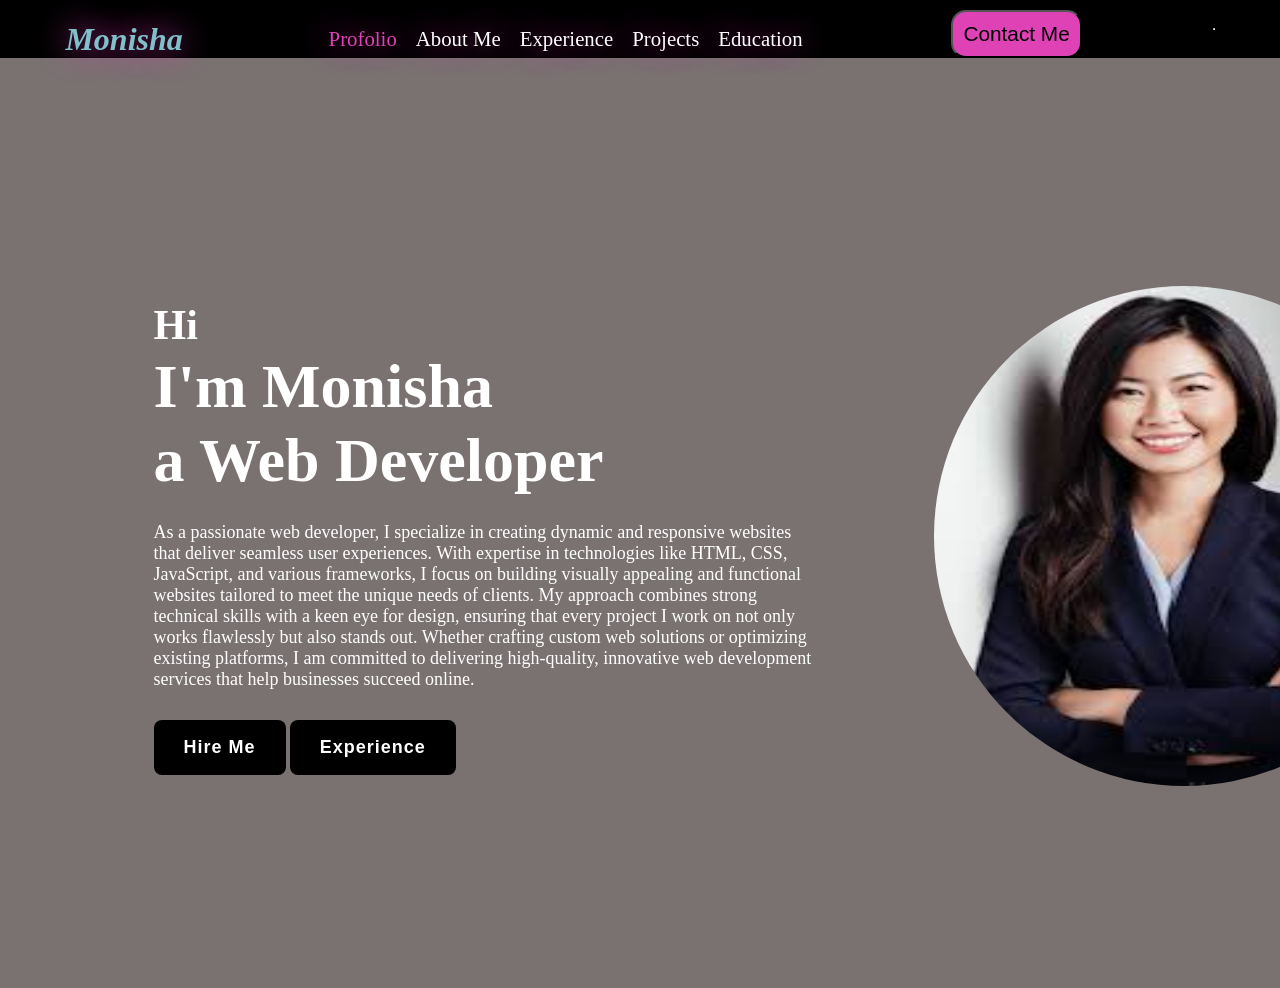
<file: index.html>
<!DOCTYPE html>
<html lang="en">
<head>
    <meta charset="UTF-8">
    <meta name="viewport" content="width=device-width, initial-scale=1.0">
    <title>Profolio</title>
    <link rel="stylesheet" href="index.css">
</head>
<body>
    <header>
        <! --to create a nav bar -->
        <div id="stars"></div>
        <div class="navbar">
            <h1 id="head">Monisha</h1>
            <div class="center-nav">
                <a href="">Profolio</a>
                <a href="about.html">About Me</a>
                <a href="">Experience</a>
                <a href="">Projects</a>
                <a href="">Education</a>
            </div>
            <div class="social">
                <button width="50px" height="50px">Contact Me</button>
            </div>
            <hr />
        </div>

    <section class="home">
        <div class="home-content">
            <h3>Hi</h3>

            <h1>I'm <span>Monisha <br></span>a Web Developer</h1>

            <p>As a passionate web developer, I specialize in creating dynamic and responsive websites that deliver seamless user experiences. With expertise in technologies like HTML, CSS, JavaScript, and various frameworks, I focus on building visually appealing and functional websites tailored to meet the unique needs of clients. My approach combines strong technical skills with a keen eye for design, ensuring that every project I work on not only works flawlessly but also stands out. Whether crafting custom web solutions or optimizing existing platforms, I am committed to delivering high-quality, innovative web development services that help businesses succeed online.



            </p>
            <div class="btn-box">
                <button class="btn-1" onclick="document.location='hire.html'">Hire Me</button>
                <button class="btn-2">Experience</button>
            </div>
        </div>
        <div class="img-box">
            <img src="download.jpg" alt="">
        </div>
    </section>
    
</body>
</html>
</file>
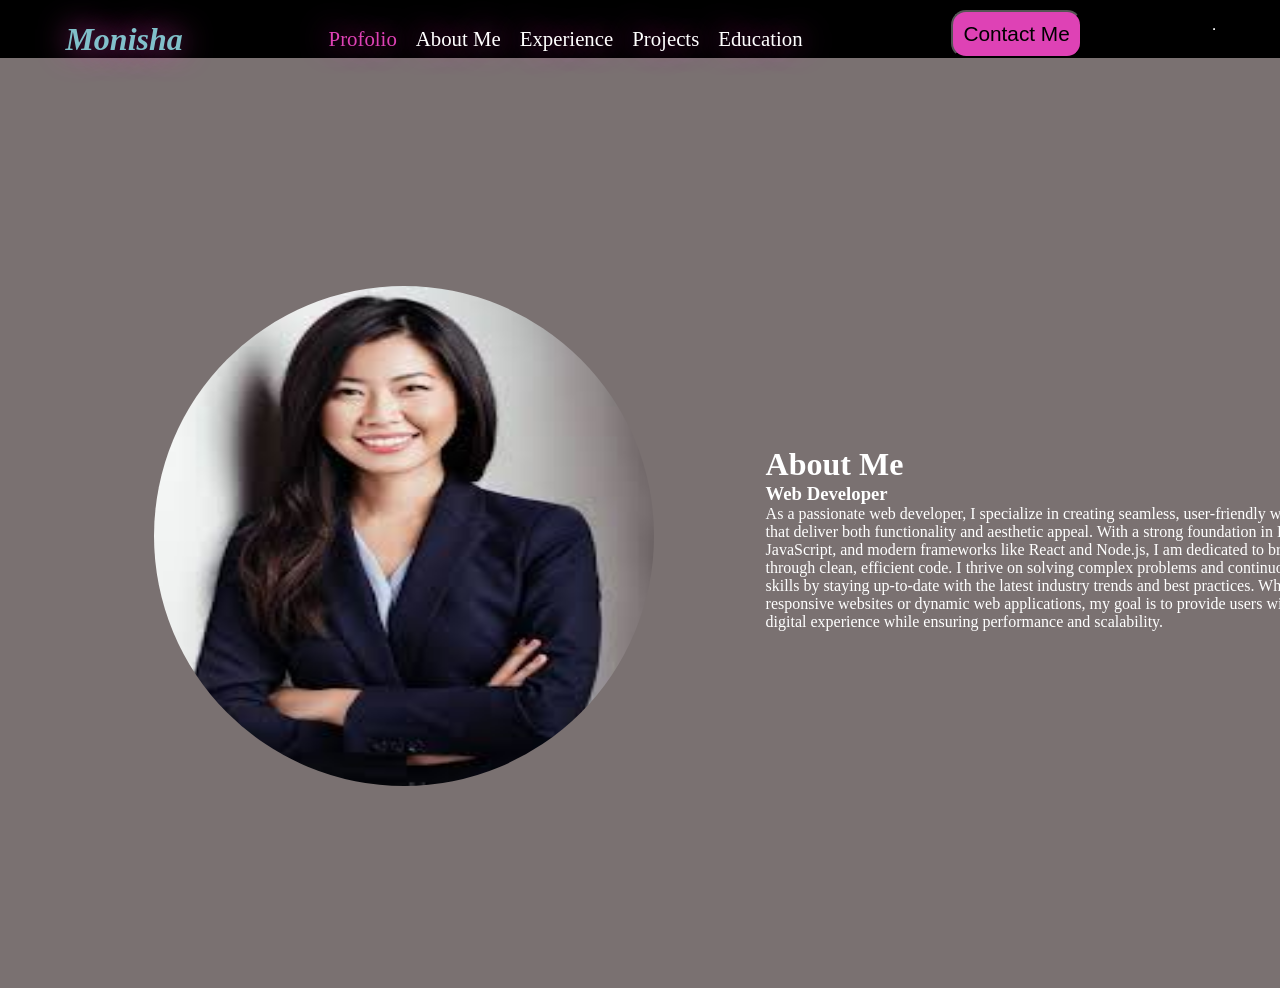
<file: about.html>
<!DOCTYPE html>
<html lang="en">
<head>
    <meta charset="UTF-8">
    <meta name="viewport" content="width=device-width, initial-scale=1.0">
    <title>Profolio</title>
    <link rel="stylesheet" href="index.css">
</head>
<body>
    <header>
        <! --to create a nav bar -->
        <div id="stars"></div>
        <div class="navbar">
            <h1 id="head">Monisha</h1>
            <div class="center-nav">
                <a href="index.html">Profolio</a>
                <a href="about.html">About Me</a>
                <a href="">Experience</a>
                <a href="">Projects</a>
                <a href="">Education</a>
            </div>
            <div class="social">
                <button width="50px" height="50px">Contact Me</button>
            </div>
            <hr />
        </div>
        <div class="about">
            <div class="about-img">
                <img src="download.jpg" alt="">
            </div>
            <div class="about-content">
                <h1 class="head">About Me</h1>
                <h3 class="head">Web Developer</h3>
                <p>As a passionate web developer, I specialize in creating seamless, user-friendly websites and applications that deliver both functionality and aesthetic appeal. With a strong foundation in HTML, CSS, JavaScript, and modern frameworks like React and Node.js, I am dedicated to bringing ideas to life through clean, efficient code. I thrive on solving complex problems and continuously improving my skills by staying up-to-date with the latest industry trends and best practices. Whether building responsive websites or dynamic web applications, my goal is to provide users with an exceptional digital experience while ensuring performance and scalability.

                </p>
            </div>
        </div>
    </header>
</body>
</html>
</file>
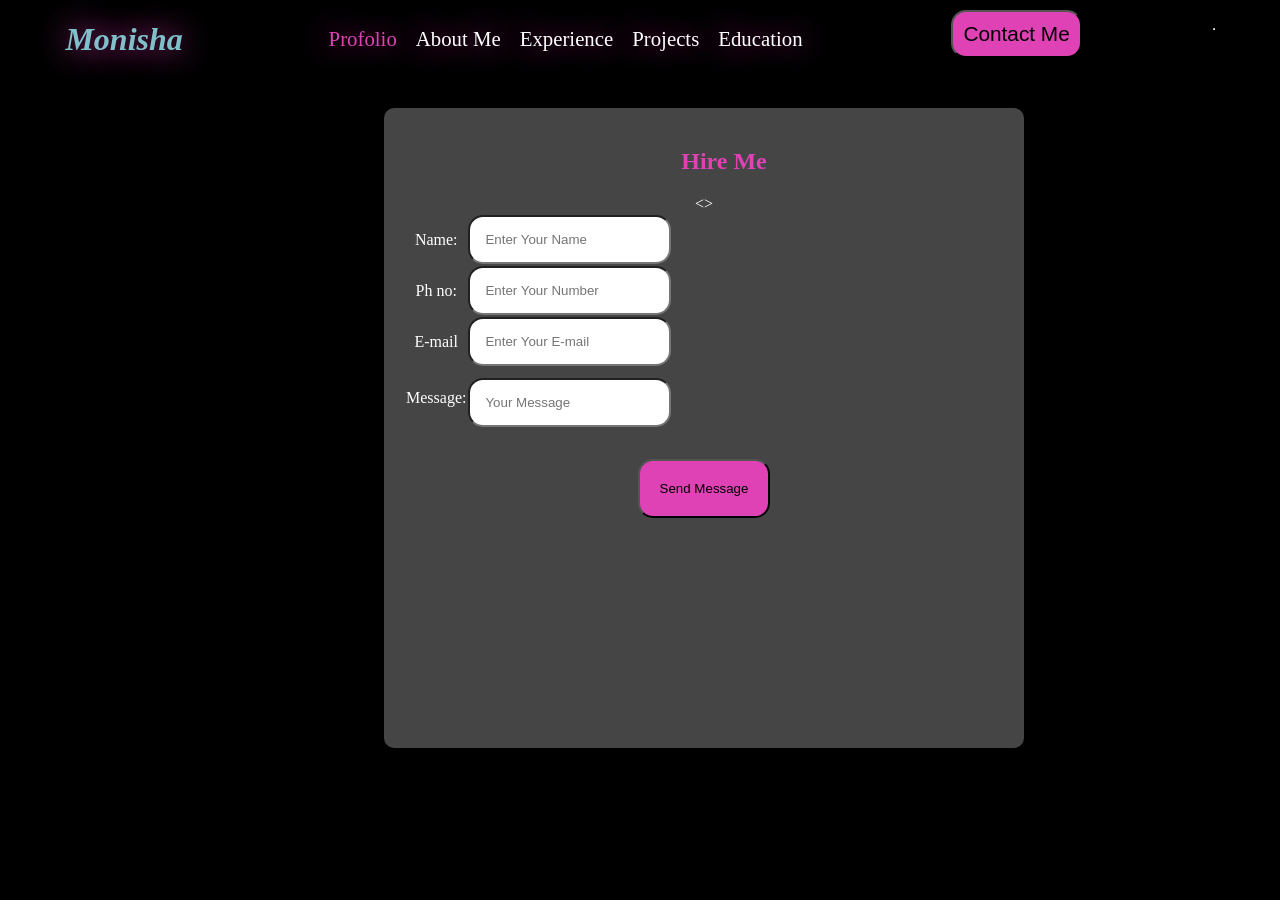
<file: hire.html>
<!DOCTYPE html>
<html lang="en">
<head>
    <meta charset="UTF-8">
    <meta name="viewport" content="width=device-width, initial-scale=1.0">
    <title>Profolio</title>
    <link rel="stylesheet" href="hire.css">
</head>
<body>
    <header>
        <! --to create a nav bar -->
        <div id="stars"></div>
        <div class="navbar">
            <h1 id="head">Monisha</h1>
            <div class="center-nav">
                <a href="index.html">Profolio</a>
                <a href="about.html">About Me</a>
                <a href="">Experience</a>
                <a href="">Projects</a>
                <a href="">Education</a>
            </div>
            <div class="social">
                <button width="50px" height="50px">Contact Me</button>
            </div>
            <hr />
        </div>
        <div class="box">
            <h3 class="box-head">Hire Me</h3>
            <div class="box-content">
                <form>
                    <table>
                        <tr>
                            <td class="t1">Name:</td>
                            <td><input type="text" placeholder="Enter Your Name"></td>
                        </tr>
                        <tr>
                            <td class="t1">Ph no:</td>
                            <td><input type="text" placeholder="Enter Your Number"></td>
                        </tr>
                        <>
                            <td class="t1">E-mail</td>
                            <td><input type="email" placeholder="Enter Your E-mail"></td> 
                        </tr>
                        <tr>
                            <td class="t1">Message:</td>
                            <td ><input type="text" class="t2" placeholder="Your Message" height="100px"></td>
                        </tr>
                     </table>
                </form>
            </div>
            <div class="t3">
                <button>Send Message</button>
            </div>
        </div>
</file>
<file: index.css>
*{
    margin:0;
    padding: 0;
    text-decoration: none;
}
body{
    overflow: hidden;
    color: white;
    animation: fadeIn 1s ease-in-out;
    background-color: black;
    background-attachment: fixed;
}
header{
    width:100%;
    height: 100vh;
    background-color: transparent;
    animation: fadeIn 1s ease-in-out;
}
.stars{
    position: absolute;
    width: 2px;
    height: 2px;
    background-color: #fff;
    animation: twincle 2s infinite;
    box-shadow: 0 0 10px 2px rgba(255,255,255,0.5);
}
@keyframe twinkle {
    0%{
        opacity: 0.5;
    }
    50%{
        opacity: 1;
    }
    100%{
        opacity: 0.5;
    }
}
.navbar{
    display: flex;
    justify-content: space-around;
    align-items: center;
    animation:  slideInFromTop 1s ease-in-out;
}
.navbar h1{
    color: rgba(149, 233, 240, 0.818);
    font-family: Georgia, 'Times New Roman', Times, serif;
    font-style: italic;
    text-align: left;
    padding-top: 20px;
}
.navbar a,.center-nav a,.social button{
    color: white;
    margin-left: 15px;
    font-size: 1.3rem;
    transition: all 0.5s ease;
    animation: fadeInUp 1s ease-in-out;
    padding-top: 20px;
}
.center-nav{
    color: white;
    padding-right: 3px;
    padding-top: 20px;

}
.navbar ,.center-nav a:first-child{
    color: rgb(222, 66, 181);
}
.navbar , .center-nav a:hover,.social button:hover{
    color:rgb(222, 66, 181);
    text-shadow: 0px 0px 30px rgb(222, 66, 181);
}
.navbar ,.center-nav a{
    position: relative;
    text-decoration: none;
}
.navbar .center-nav a::before{
    content:"";
    position: absolute;
    width: 100%;
    height: 2px;
    bottom: 0;
    left: 0;
    background-color:rgb(222, 66, 181) ;
    visibility: hidden;
    transform: scaleX(0);
    transition: all 0.3s ease-in-out;
}

.navbar .center-nav a:hover::before{
    visibility: visible;
    transform:scaleX(1);
}
.social button{
    color: black;
    background-color: rgb(222, 66, 181);
    padding: 10px;
    margin-top: 10px;
    border-radius: 15px;
}
.social button:hover{
    color: rgb(222, 66, 181);
    background-color: white;
}
.home{
    width:100%;
    background: rgba(185, 172, 172, 0.657);
    min-height: 100vh;
    display: flex;
    align-items: center;
    gap:7em;
    padding: 30px 12% 0;
}
.home-content{
    max-width: 800px;
}
.home-content h3{
    font-size: 42px;
}
.home-content h1{
    font-size: 62px;
    line-height: 1.2;
}
.home-content p{

    font-size: 18px;
    margin:25px 0 30px;
}
.btm-box{
    width:345px;
    display: flex;
    gap: 2em;
}
.btn-1 ,.btn-2{
    padding: 15px 28px;
    background-color: black;
    color: white;
    border:2px solid transparent;
    border-radius: 8px;
    font-size: 18px;
    letter-spacing: 1px;
    font-weight: 600;
    transition: 0.3s ease;
    cursor: pointer;
}
.btn-1:hover,.btn-2:hover{
    color: black;
    background-color: white;
}
.img-box img{
    width: 500px;
    height:500px;
    border-radius: 100%;
}
.about{
    width:100%;
    background: rgba(185, 172, 172, 0.657);
    min-height: 100vh;
    display: flex;
    align-items: center;
    gap:7em;
    padding: 30px 12% 0;
}
.about-img img{
    width:500px;
    height:500px;
    border-radius: 50%;
}
.about-content{
    max-width:800px;
}
.home-content h3{
    font-size: 42px;
}
.home-content h1{
    font-size: 62px;
    line-height:1.2;
}
.home-content p{
    font-size:18px;
    margin:25px 0 30px;
}
</file>
<file: hire.css>
*{
    margin:0;
    padding: 0;
    text-decoration: none;
}
body{
    overflow: hidden;
    color: white;
    animation: fadeIn 1s ease-in-out;
    background-color: black;
    background-attachment: fixed;
}
header{
    width:100%;
    height: 100vh;
    background-color: transparent;
    animation: fadeIn 1s ease-in-out;
}
.stars{
    position: absolute;
    width: 2px;
    height: 2px;
    background-color: #fff;
    animation: twincle 2s infinite;
    box-shadow: 0 0 10px 2px rgba(255,255,255,0.5);
}
@keyframe twinkle {
    0%{
        opacity: 0.5;
    }
    50%{
        opacity: 1;
    }
    100%{
        opacity: 0.5;
    }
}
.navbar{
    display: flex;
    justify-content: space-around;
    align-items: center;
    animation:  slideInFromTop 1s ease-in-out;
}
.navbar h1{
    color: rgba(149, 233, 240, 0.818);
    font-family: Georgia, 'Times New Roman', Times, serif;
    font-style: italic;
    text-align: left;
    padding-top: 20px;
}
.navbar a,.center-nav a,.social button{
    color: white;
    margin-left: 15px;
    font-size: 1.3rem;
    transition: all 0.5s ease;
    animation: fadeInUp 1s ease-in-out;
    padding-top: 20px;
}
.center-nav{
    color: white;
    padding-right: 3px;
    padding-top: 20px;

}
.navbar ,.center-nav a:first-child{
    color: rgb(222, 66, 181);
}
.navbar , .center-nav a:hover,.social button:hover{
    color:rgb(222, 66, 181);
    text-shadow: 0px 0px 30px rgb(222, 66, 181);
}
.navbar ,.center-nav a{
    position: relative;
    text-decoration: none;
}
.navbar .center-nav a::before{
    content:"";
    position: absolute;
    width: 100%;
    height: 2px;
    bottom: 0;
    left: 0;
    background-color:rgb(222, 66, 181) ;
    visibility: hidden;
    transform: scaleX(0);
    transition: all 0.3s ease-in-out;
}

.navbar .center-nav a:hover::before{
    visibility: visible;
    transform:scaleX(1);
}
.social button{
    color: black;
    background-color: rgb(222, 66, 181);
    padding: 10px;
    margin-top: 10px;
    border-radius: 15px;
}
.social button:hover{
    color: rgb(222, 66, 181);
    background-color: white;
}

.box {
    width: 600px; 
    height: 600px;
    margin: 50px ; 
    padding: 20px;
    background-color: #6d6c6ca3; 
    border-radius: 10px; 
    box-shadow: 0 4px 8px rgba(0, 0, 0, 0.1); 
    text-align: center;
    margin-left: 30%;
}

.box-head {
    width: 100%; 
    padding: 20px; 
    font-size: 24px; 
    font-weight: bold;
    color:rgb(222, 66, 181); 
    margin: 0;
    text-align: center;
}
.t1 td{
    color: black;
    display: block;
    padding-top:10px;
}
.box-content input{
    padding: 15px;
    border-radius: 15px;
    box-shadow: rgba(16, 8, 8, 0.212);
}
.t2{
    margin-top: 10px;
    color: black;
    display: block;
    padding-top:10px
}
.t3 button{
    padding: 20px;
    color: black;
    background-color: rgb(222, 66, 181);
    border-radius: 15px;
    margin-top: 30px;
}
.t3 button:hover{
    color: rgb(222, 66, 181);
    background-color: white;
}
</file>
